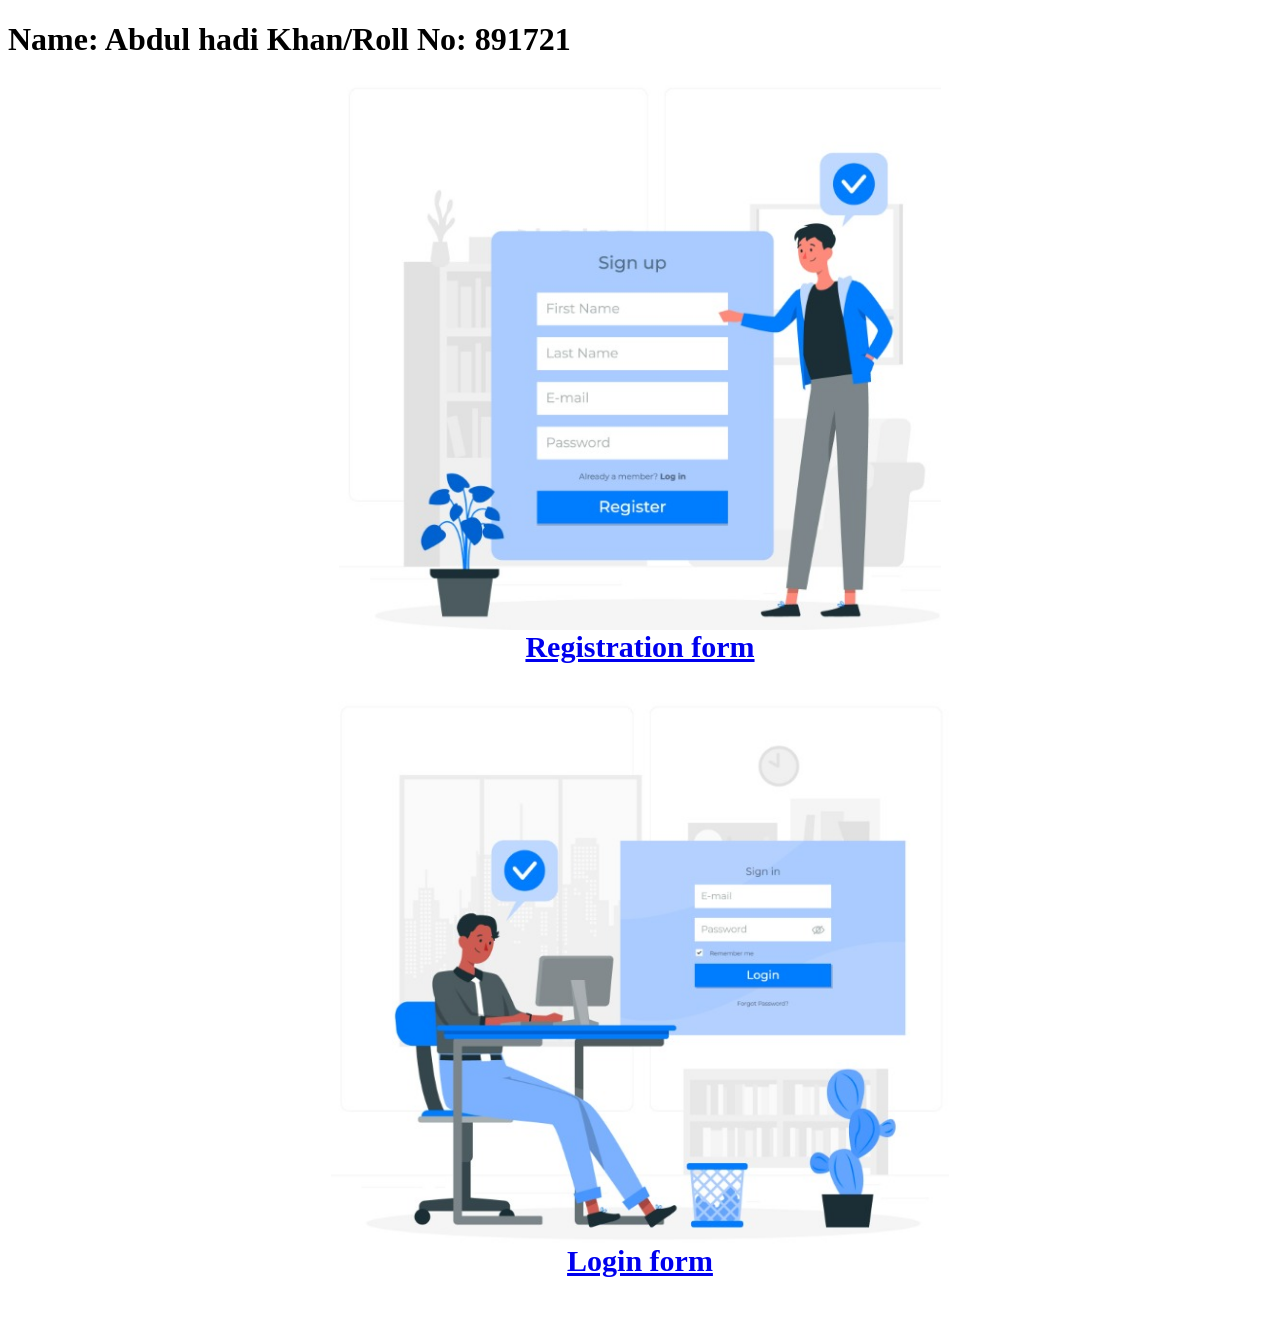
<file: index.html>
<!DOCTYPE html>
<html lang="en">

<head>
    <meta charset="UTF-8">
    <meta name="viewport" content="width=device-width, initial-scale=1.0">
    <title>Main page</title>
</head>

<body>

    <style>
        .box1 {
            /* border: 1px solid red; */
            text-align: center;
            margin-bottom: 30px;

        }

        .box2 {
            text-align: center;
        }

        .icon1 {
            display: block;
            margin-left: auto;
            margin-right: auto;
            height: 550px;
        }

        a {
            font-family: 'poppins';
            font-size: 30px;
            font-weight: bold;
            /* margin-bottom: 30px; */
        }

        .a1 {
            margin-bottom: 50px;
        }
        
    </style>

    <h1>Name: Abdul hadi Khan/Roll No: 891721</h1>
    <div class="box1">
        <img src="./ICON1.jpeg" alt="" class="icon1">

        <a href="./form.html">Registration form</a>
    </div>

    <div class="box2">
        <img src="./ICON2.jpeg" alt="" class="icon1">

        <div class="a1">
            <a href="./login.html">Login form</a>
        </div>
    </div>



</body>

</html>
</file>
